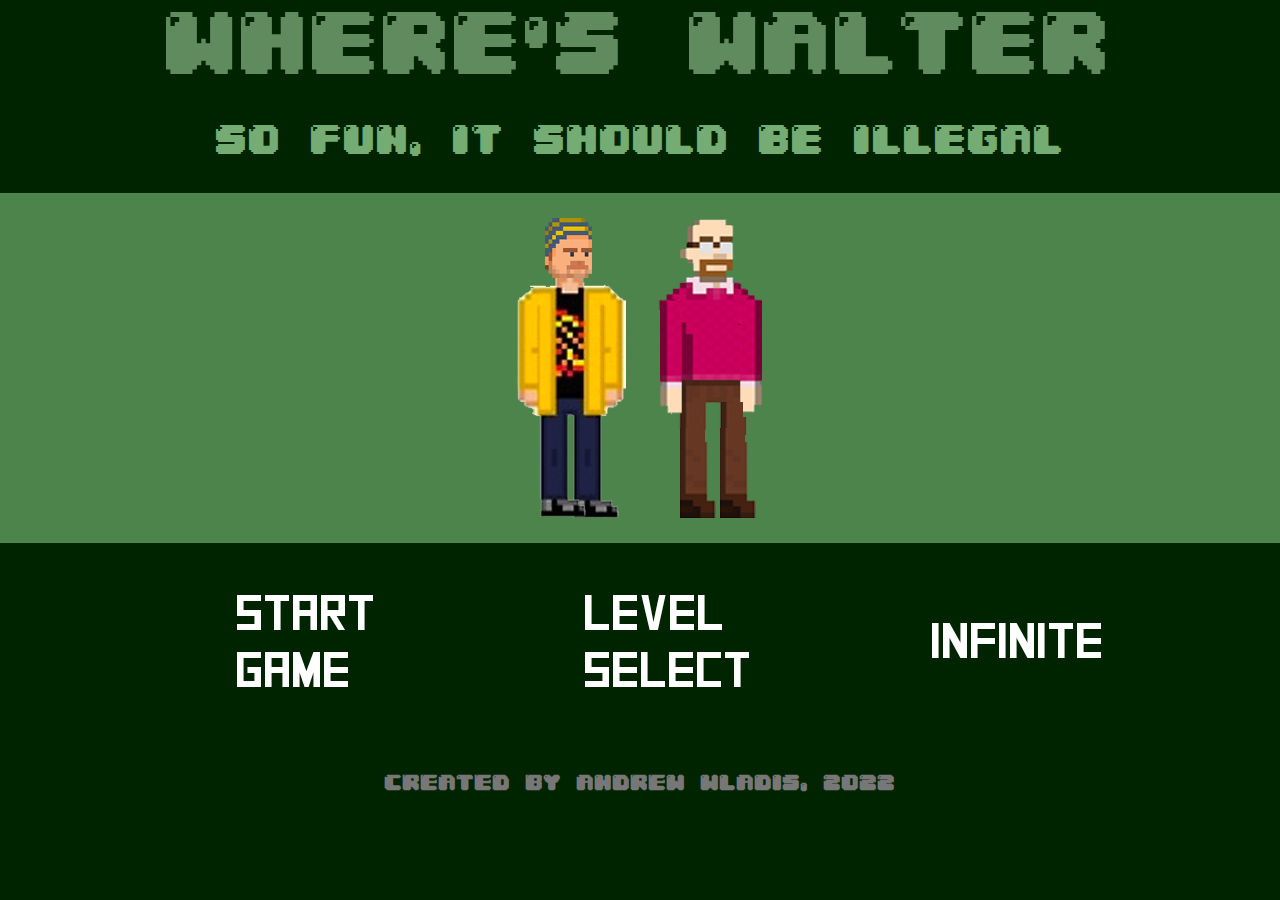
<file: index.html>
<!DOCTYPE html>
<html lang="en">
<head>
    <meta charset="UTF-8">
    <meta http-equiv="X-UA-Compatible" content="IE=edge">
    <meta name="viewport" content="width=device-width, initial-scale=1.0">
    <title>Where's Walter</title>
    <link rel="apple-touch-icon" sizes="180x180" href="/apple-touch-icon.png">
    <link rel="icon" type="image/png" sizes="32x32" href="/favicon-32x32.png">
    <link rel="icon" type="image/png" sizes="16x16" href="/favicon-16x16.png">
    <link rel="manifest" href="/site.webmanifest">
    <link rel="mask-icon" href="/safari-pinned-tab.svg" color="#5bbad5">
    <meta name="msapplication-TileColor" content="#da532c">
    <link rel="stylesheet" href="index.css" />
    <style>
        body {
            background-color: rgb(0, 36, 0);
        }
    </style>
</head>
<body>
    <div id="title-container">
        <p id="title">WHERE'S WALTER</p>
        <p id="subtitle">SO FUN, IT SHOULD BE ILLEGAL</p>
    </div>
    <div id="choose-your-character-div">
        <img id="character" src="assets/jesse.png" />
        <img id="character" src="assets/walter-familyman.png" />
    </div>
    <br>
    <br>
    <br>
    <br>
    <br>
    <br>
    <br>
    <br>
    <br>
    <br>
    <br>
    <br>
    <br>
    <br>
    <br>
    <br>
    <br>
    <br>
    <br>
    <br>
    <div id="config-container">
        <button id="startgamebutton" class="start-button">START GAME</button>
        <button id="levelselectbutton" class="start-button">LEVEL SELECT</button>
        <button id="infinitebutton" class="start-button">INFINITE</button>
    </div>
    <br>
    <br>
    <br>
    <h3 class="credit-text">CREATED BY ANDREW WLADIS, 2022</h3>
</body>
<script>
    document.getElementById("startgamebutton").onclick = function () {
        let url = new URL("https://whereswalter-desktop.netlify.app/game.html?");
        url.searchParams.append('level', 1);
        location.href = url;
    };
    document.getElementById("levelselectbutton").onclick = function () {
        location.href = "https://whereswalter-desktop.netlify.app/levelSelect.html";
    };
    document.getElementById("infinitebutton").onclick = function () {
        location.href = "https://whereswalter-desktop.netlify.app/infinitehub.html";
    };
</script>
</html>
</file>
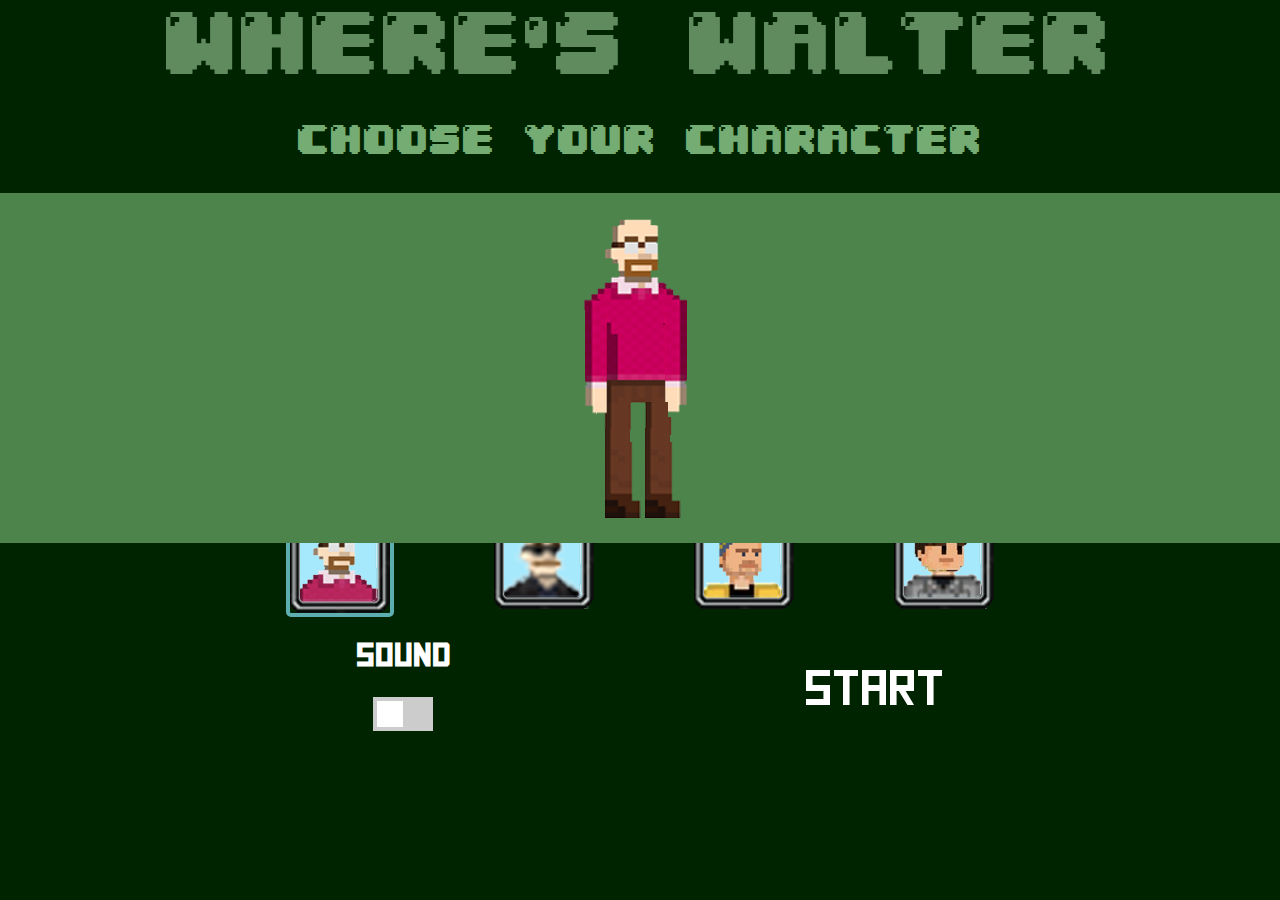
<file: infinitehub.html>
<!DOCTYPE html>
<html lang="en">
<head>
    <meta charset="UTF-8">
    <meta http-equiv="X-UA-Compatible" content="IE=edge">
    <meta name="viewport" content="width=device-width, initial-scale=1.0">
    <title>Where's Walter</title>
    <link rel="stylesheet" href="index.css" />
    <style>
        body {
            background-color: rgb(0, 36, 0);
        }
    </style>
</head>
<body>
    <div id="title-container">
        <p id="title">WHERE'S WALTER</p>
        <p id="subtitle">CHOOSE YOUR CHARACTER</p>
    </div>
    <div id="choose-your-character-div">
        <img id="character" src="assets/walter-familyman.png" />
    </div>
    <div id="character-select-icon-div">
        <img id="walter-familymanicon" class="character-select-icon" src="assets/walter-familymanicon.png"/>
        <img id="waltericon" class="character-select-icon" src="assets/waltericon.png"/>
        <img id="jesseicon" class="character-select-icon" src="assets/jesseicon.png"/>
        <img id="jricon" class="character-select-icon" src="assets/jricon.png"/>
    </div>
    <div id="config-container">
        <div id="music-container">
            <h1 class="config-label">SOUND</h1>
            <label class="switch">
                <input type="checkbox">
                <span id="soundSlider" class="slider"></span>
            </label>
        </div>
        <!--
        <div id="music-container">
            <h1 id="infiniteLabel" class="config-label">STORY</h1>
            <label class="switch">
                <input type="checkbox">
                <span id="infiniteSlider" class="slider"></span>
            </label>
        </div>
        -->
        <button class="start-button">START</button>
    </div>
</body>
<script src="character-select.js"></script>
</html>
</file>
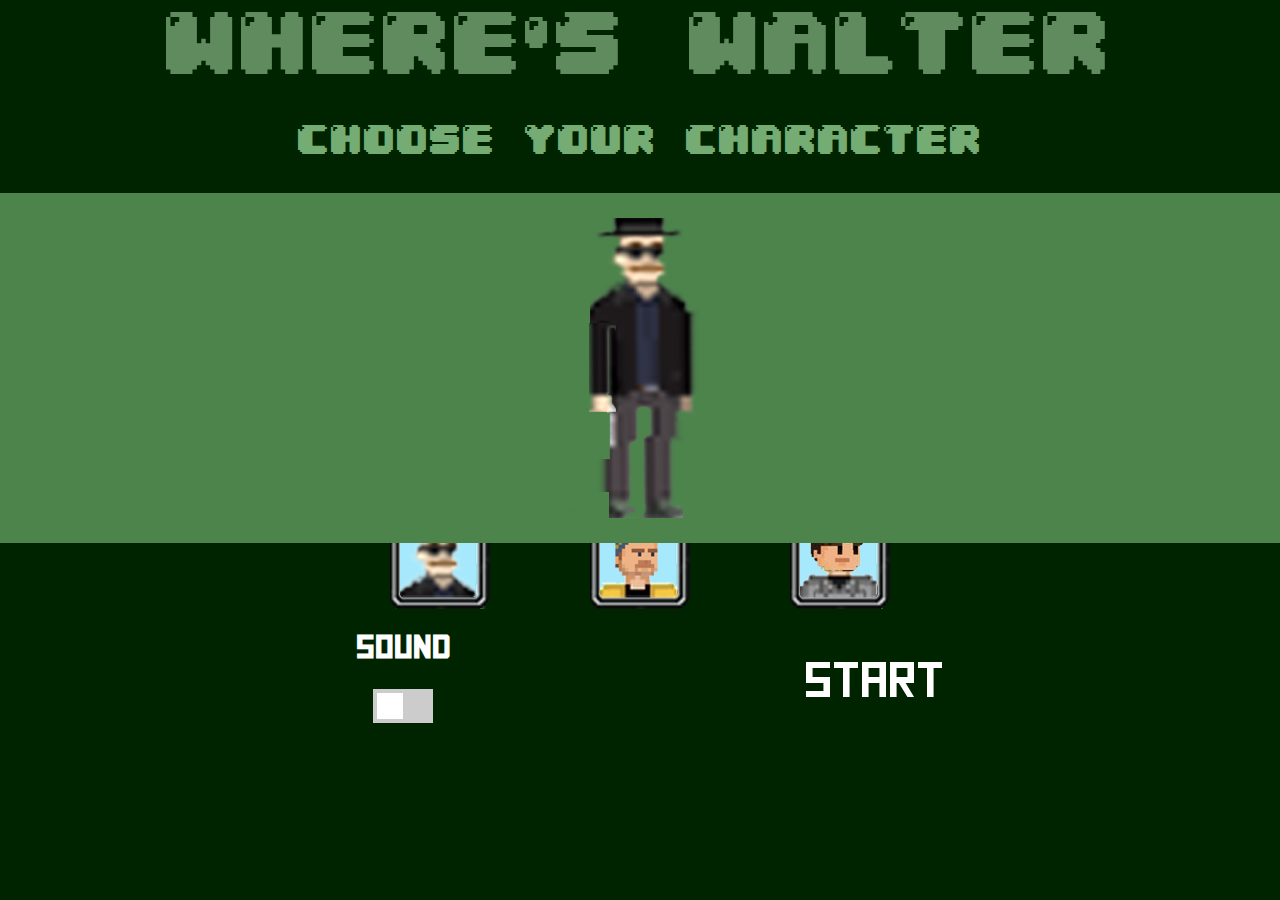
<file: infintehub.html>
<!DOCTYPE html>
<html lang="en">
<head>
    <meta charset="UTF-8">
    <meta http-equiv="X-UA-Compatible" content="IE=edge">
    <meta name="viewport" content="width=device-width, initial-scale=1.0">
    <title>Where's Walter</title>
    <link rel="stylesheet" href="index.css" />
    <style>
        body {
            background-color: rgb(0, 36, 0);
        }
    </style>
</head>
<body>
    <div id="title-container">
        <p id="title">WHERE'S WALTER</p>
        <p id="subtitle">CHOOSE YOUR CHARACTER</p>
    </div>
    <div id="choose-your-character-div">
        <img id="character" src="assets/walter.png" />
    </div>
    <div id="character-select-icon-div">
        <img id="waltericon" class="character-select-icon" src="assets/waltericon.png"/>
        <img id="jesseicon" class="character-select-icon" src="assets/jesseicon.png"/>
        <img id="jricon" class="character-select-icon" src="assets/jricon.png"/>
    </div>
    <div id="config-container">
        <div id="music-container">
            <h1 class="config-label">SOUND</h1>
            <label class="switch">
                <input type="checkbox">
                <span id="soundSlider" class="slider"></span>
            </label>
        </div>
        <!--
        <div id="music-container">
            <h1 id="infiniteLabel" class="config-label">STORY</h1>
            <label class="switch">
                <input type="checkbox">
                <span id="infiniteSlider" class="slider"></span>
            </label>
        </div>
        -->
        <button class="start-button">START</button>
    </div>
</body>
<script src="character-select.js"></script>
</html>
</file>
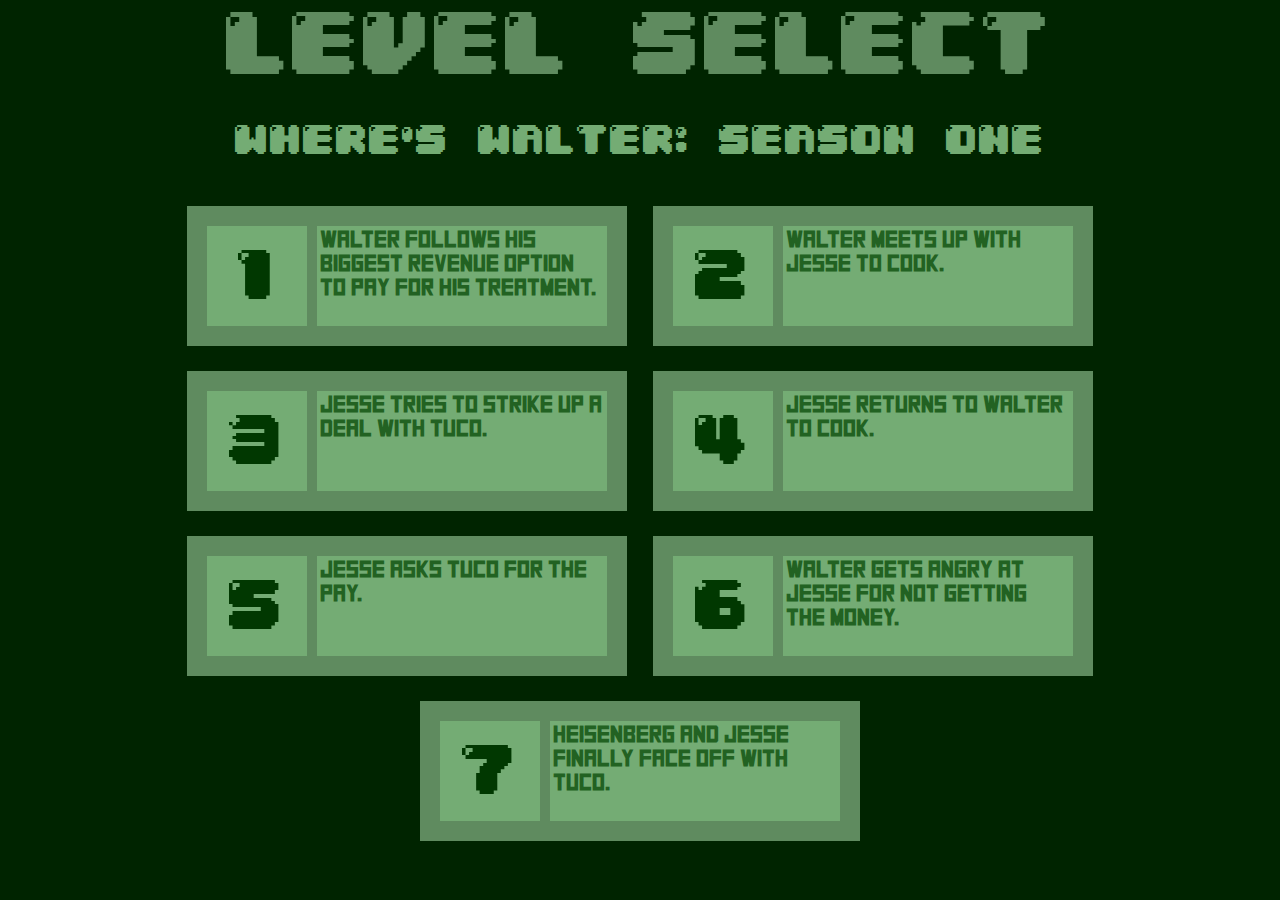
<file: levelSelect.html>
<!DOCTYPE html>
<html lang="en">
<head>
    <meta charset="UTF-8">
    <meta http-equiv="X-UA-Compatible" content="IE=edge">
    <meta name="viewport" content="width=device-width, initial-scale=1.0">
    <title>Where's Walter</title>
    <link rel="apple-touch-icon" sizes="180x180" href="/apple-touch-icon.png">
    <link rel="icon" type="image/png" sizes="32x32" href="/favicon-32x32.png">
    <link rel="icon" type="image/png" sizes="16x16" href="/favicon-16x16.png">
    <link rel="manifest" href="/site.webmanifest">
    <link rel="mask-icon" href="/safari-pinned-tab.svg" color="#5bbad5">
    <meta name="msapplication-TileColor" content="#da532c">
    <link rel="stylesheet" href="index.css" />
    <style>
        body {
            background-color: rgb(0, 36, 0);
        }
    </style>
</head>
<body>
    <div id="title-container">
        <p id="title">LEVEL SELECT</p>
        <p id="subtitle">WHERE'S WALTER: SEASON ONE</p>
    </div>
    <div class="level-select-div">
        <div id="1" class="level-select-level">
            <div class="level-select-number">1</div>
            <h3 class="level-info">WALTER FOLLOWS HIS BIGGEST REVENUE OPTION TO PAY FOR HIS TREATMENT.</h3>
        </div>
        <div id="2" class="level-select-level">
            <div class="level-select-number">2</div>
            <h3 class="level-info">WALTER MEETS UP WITH JESSE TO COOK.</h3>
        </div>
        <div id="3" class="level-select-level">
            <div class="level-select-number">3</div>
            <h3 class="level-info">JESSE TRIES TO STRIKE UP A DEAL WITH TUCO.</h3>
        </div>
        <div id="4" class="level-select-level">
            <div class="level-select-number">4</div>
            <h3 class="level-info">JESSE RETURNS TO WALTER TO COOK.</h3>
        </div>
        <div id="5" class="level-select-level">
            <div class="level-select-number">5</div>
            <h3 class="level-info">JESSE ASKS TUCO FOR THE PAY.</h3>
        </div>
        <div id="6" class="level-select-level">
            <div class="level-select-number">6</div>
            <h3 class="level-info">WALTER GETS ANGRY AT JESSE FOR NOT GETTING THE MONEY.</h3>
        </div>
        <div id="7" class="level-select-level">
            <div class="level-select-number">7</div>
            <h3 class="level-info">HEISENBERG AND JESSE FINALLY FACE OFF WITH TUCO.</h3>
        </div>
    </div>
</body>
<script>
    let url = new URL("https://whereswalter-desktop.netlify.app/game.html?");

    document.getElementById("1").onclick = function () {
        url.searchParams.append('level', 1);
        location.href = url;
    };

    document.getElementById("2").onclick = function () {
        url.searchParams.append('level', 2);
        location.href = url;
    };

    document.getElementById("3").onclick = function () {
        url.searchParams.append('level', 3);
        location.href = url;
    };

    document.getElementById("4").onclick = function () {
        url.searchParams.append('level', 4);
        location.href = url;
    };

    document.getElementById("5").onclick = function () {
        url.searchParams.append('level', 5);
        location.href = url;
    };

    document.getElementById("6").onclick = function () {
        url.searchParams.append('level', 6);
        location.href = url;
    };

    document.getElementById("7").onclick = function () {
        url.searchParams.append('level', 7);
        location.href = url;
    };
</script>
</html>
</file>
<file: index.css>
@font-face {
  font-family: fontPixels;
  src: url(assets/font.TTF);
}

@font-face {
  font-family: squareFont;
  src: url(assets/Square.ttf);
}

@keyframes fade {
  0% {
    opacity: 0%;
  }
  50% {
    opacity: 100%;
  }
  100% {
    opacity: 0%;
  }
}

@keyframes fadeout {
  from {
    opacity: 100%;
  }

  to {
    opacity: 0%;
  }
}

@keyframes fadein {
  from {
    opacity: 0%;
  }

  to {
    opacity: 100%;
  }
}

@keyframes fade2 {
  0% {
    opacity: 100%;
  }
  50% {
    opacity: 0%;
  }
  100% {
    opacity: 100%;
  }
}

@keyframes killTuco {
  from {
    margin-left: 0%;
    margin-top: 50px;
  }
  to {
    margin-left: -200%;
    margin-top: -170px;
  }
}

@keyframes jump {
  from {
    margin-top: 250px;
  }
  50% {
    margin-top: 25px;
  }
  to {
    margin-top: 250px;
  }
}

@keyframes moveopp {
  from {
    margin-left: 1500px;
    opacity: 100%;
  }

  to {
    margin-left: -200px;
    opacity: 100%;
  }
}

@keyframes moveTuco {
  from {
    margin-left: 120%;
  }
  to {
    margin-left: 65%;
  }
}

@keyframes slideout {
  from {
    margin-left: 0%;
  }

  to {
    margin-left: 600%;
  }
}

input:checked + .slider {
  background-color: rgb(116, 172, 116);
}

input:focus + .slider {
  box-shadow: 0 0 1px rgb(116, 172, 116);
}

input:checked + .slider:before {
  -webkit-transform: translateX(26px);
  -ms-transform: translateX(26px);
  transform: translateX(26px);
}

.character-select-icon {
  max-width: 100px;
  max-height: 100px;
  margin-left: 50px;
  margin-right: 50px;
}

.border {
  border: 4px solid rgb(93, 174, 177);
  border-radius: 5px;
}

.config-label {
  font-family: squareFont;
  color: white;
}

.credit-text {
  font-family: fontPixels;
  color: rgb(119, 119, 119);
  display: flex;
  justify-content: center;
}

.crystal {
  z-index: -1;
  position: fixed;
  width: 80px;
  height: 60px;
  bottom: 50%;
  background-repeat: no-repeat;
  background-size: contain, cover;
  opacity: 0%;
}

.fade {
  animation: fade 1.5s infinite;
}

.fadein {
  animation: fadein 0.5s;
}

.fadeout {
  animation: fadeout 0.5s;
}

.fade2 {
  animation: fade2 0.5s;
}

.jump {
  animation: jump 0.6s;
}

.killTuco {
  animation: killTuco 0.7;
}

.level-select-div {
  display: flex;
  flex-wrap: wrap;
  align-items: center;
  justify-content: center;
}

.level-info {
  margin-top: -0.25%;
  padding: 3px;
  font-family: squareFont;
  color: rgb(34, 98, 34);
  font-size: 22px;
}

.level-select-level {
  margin: 1%;
  display: flex;
  flex-direction: row;
  background-color: rgb(116, 172, 116);
  width: 400px;
  height: 100px;
  border: 20px solid rgb(95, 139, 95);
}

.level-select-number {
  color: rgb(1, 56, 1);
  font-size: 60px;
  font-family: fontPixels;
  border-right: 10px solid rgb(95, 139, 95);
  display: flex;
  justify-content: center;
  align-items: center;
  min-width: 100px;
  height: 100px;
}

.movealittle {
  animation: moveinalittle 0.25s;
}

.opp {
  z-index: -1;
  position: fixed;
  width: 80px;
  height: 60px;
  bottom: 5%;
  background-repeat: no-repeat;
  background-size: contain, cover;
  opacity: 0%;
}

.rv {
  transform: scaleX(-1);
  animation: moveTuco 0.5s;
  position: fixed;
  z-index: -1;
  width: 80%;
  height: 100%;
  margin-top: -20%;
}

.start-button {
  margin-top: 2.5%;
  color: white;
  font-family: squareFont;
  width: 10%;
  height: 20%;
  font-size: 50px;
  background-color: Transparent;
  background-repeat:no-repeat;
  border: none;
}

.start-button:hover {
  color: rgb(116, 172, 116);
}

.switch {
  position: relative;
  display: inline-block;
  width: 60px;
  height: 34px;
}

.switch input {
  opacity: 0;
  width: 0;
  height: 0;
}

.slider {
  position: absolute;
  cursor: pointer;
  top: 0;
  left: 0;
  right: 0;
  bottom: 0;
  background-color: #ccc;
  -webkit-transition: .4s;
  transition: .4s;
}

.slider:before {
  position: absolute;
  content: "";
  height: 26px;
  width: 26px;
  left: 4px;
  bottom: 4px;
  background-color: white;
  -webkit-transition: .4s;
  transition: .4s;
}

.slideinguy {
  position: fixed;
  z-index: -1;
  width: 150px;
  height: 300px;
  margin-top: 250px;
  transform: scaleX(-1);
  background-image: url(assets/walter.png);
  animation: moveTuco 0.5s;
}

.tuco {
  position: fixed;
  z-index: -1;
  width: 175px;
  height: 350px;
  background-image: url(assets/tucofight.png);
  margin-top: 225px;
  animation: moveTuco 0.5s;
}

.tuco-div {
  margin-top: 150px;
}

.tucoHealth {
  margin-bottom: 0;
  margin-left: 15px;
  background: rgb(143, 29, 29);
}

#character-select-icon-div {
  margin-top: 25%;
  display: flex;
  justify-content: center;
  flex-direction: row;
}

#choose-your-character-div {
  position:absolute;
  left:0;
  right:0;
  height: 350px;
  background-color: rgb(76, 132, 76);
  display: flex;
  justify-content: center;
  align-items: center;
}

#config-container {
  display: flex;
  justify-content: space-evenly;
  flex-direction: row;
  align-items: center;
}

#infiniteLabel {
  font-size: 30px;
}

#music-container {
  display: flex;
  flex-direction: column;
  align-items: center;
}

#rv {
  position: fixed;
  z-index: -1;
  margin-top: 100%;
  width: 50%;
  height: 70%;
}

#score {
  color: rgb(93, 174, 177);
  z-index: 2;
  font-family: fontPixels;
  margin-left: 94%;
  margin-bottom: 0;
}

#subtitle {
  color: rgb(116, 172, 116);
  z-index: 2;
  font-family: fontPixels;
  margin-top: 0;
  font-size: 35px;
}

#title {
  color: rgb(95, 139, 95);
  z-index: 2;
  font-family: fontPixels;
  margin-top: 0;
  margin-bottom: 40px;
  font-size: 75px;
}

#title-container {
  z-index: 2;
  display: flex;
  justify-content: center;
  flex-direction: column;
  align-items: center;
}

#walter {
  position: fixed;
  z-index: -1;
  width: 150px;
  height: 300px;
  margin-left: 50%;
  margin-top: 250px;
  background-image: url(assets/walter.png);
}
</file>
